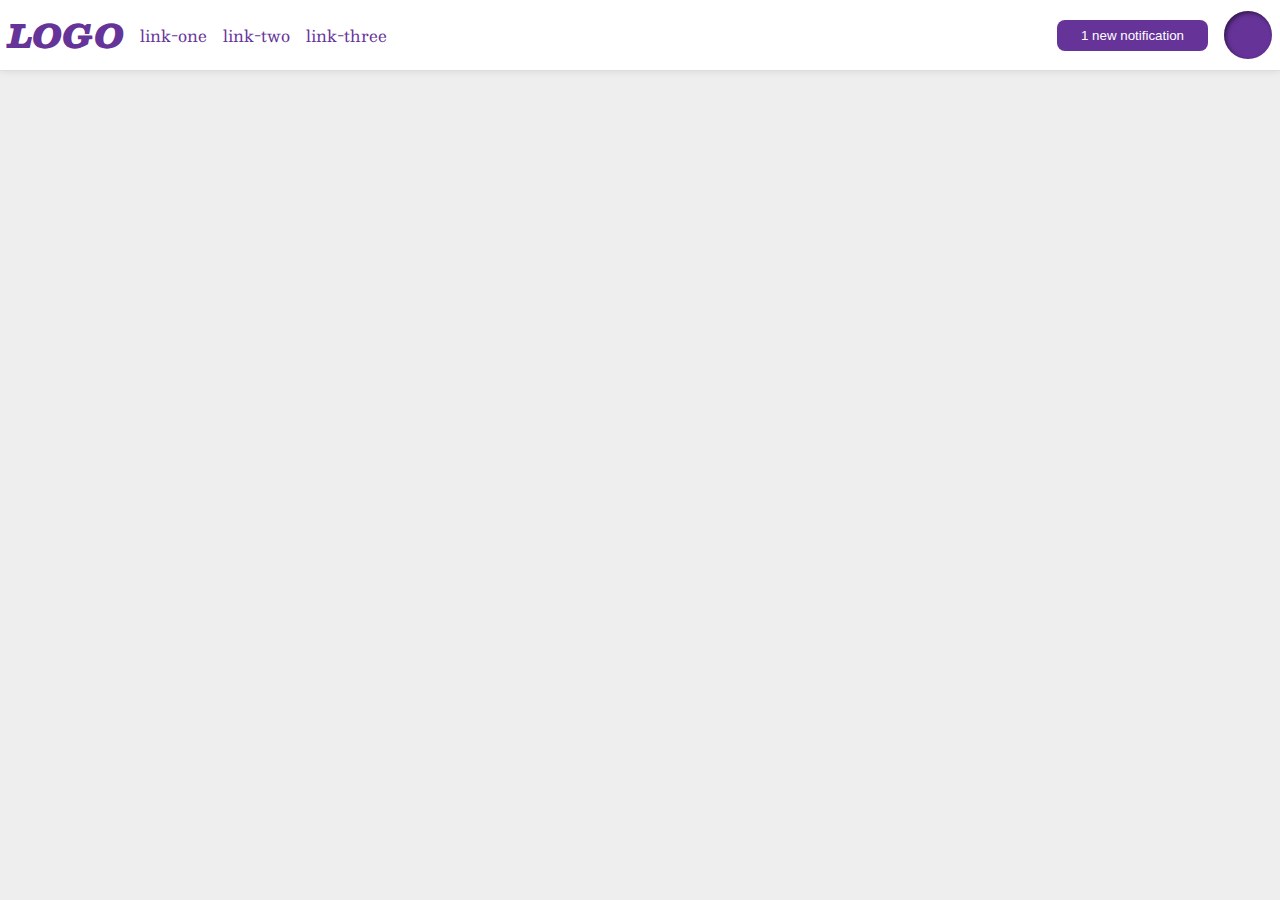
<file: foundations/flex/03-flex-header-2/index.html>
<!DOCTYPE html>
<html lang="en">
  <head>
    <meta charset="UTF-8">
    <meta http-equiv="X-UA-Compatible" content="IE=edge">
    <meta name="viewport" content="width=device-width, initial-scale=1.0">
    <title>Flex Header 2</title>
    <link rel="stylesheet" href="style.css">
  </head>
  <body>
    <div class="header">
      <div class="left">
        <div class="logo">
          LOGO
        </div>
        <ul class="links">
          <li><a href="https://google.com">link-one</a></li>
          <li><a href="https://google.com">link-two</a></li>
          <li><a href="https://google.com">link-three</a></li>
        </ul>
      </div>
      <div class="right">
        <button class="notifications">
          1 new notification
        </button>
        <div class="profile-image"></div>
      </div>
    </div>
  </body>
</html>
</file>
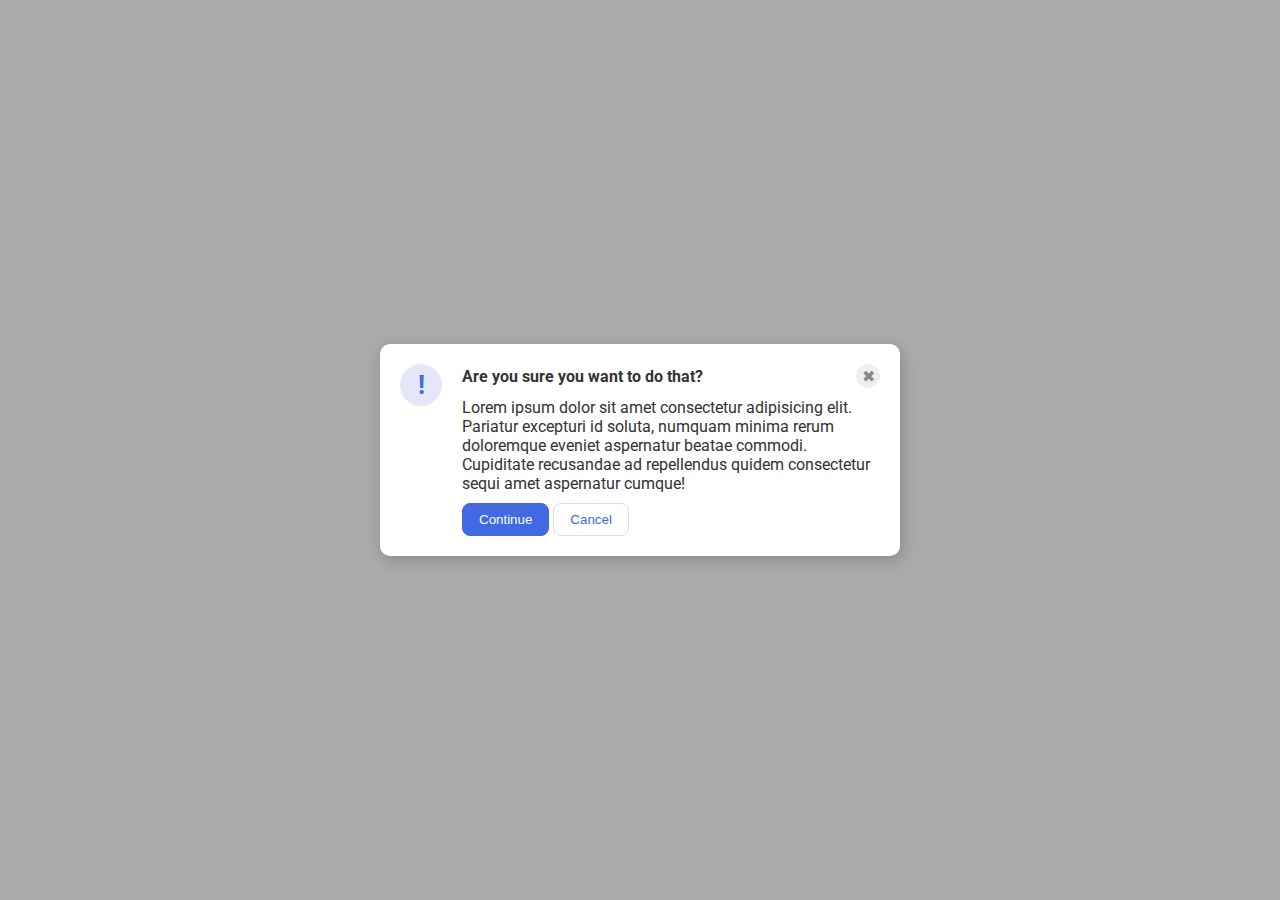
<file: foundations/flex/05-flex-modal/index.html>
<!DOCTYPE html>
<html lang="en">
  <head>
    <meta charset="UTF-8">
    <meta http-equiv="X-UA-Compatible" content="IE=edge">
    <meta name="viewport" content="width=device-width, initial-scale=1.0">
    <link rel="stylesheet" href="style.css">
    <title>Modal</title>
  </head>
  <body>

    <div class="modal">

      <div class="icon">!</div>
    
      <div class="therest"> 
        <div class="header">Are you sure you want to do that?
          <button class="close-button">✖</button>
        </div>
        <div class="text">Lorem ipsum dolor sit amet consectetur adipisicing elit. Pariatur excepturi id soluta, numquam minima rerum doloremque eveniet aspernatur beatae commodi. Cupiditate recusandae ad repellendus quidem consectetur sequi amet aspernatur cumque!</div>
        <button class="continue">Continue</button>
        <button class="cancel">Cancel</button>
        
      </div>
    </div>
  </body>
</html>
</file>
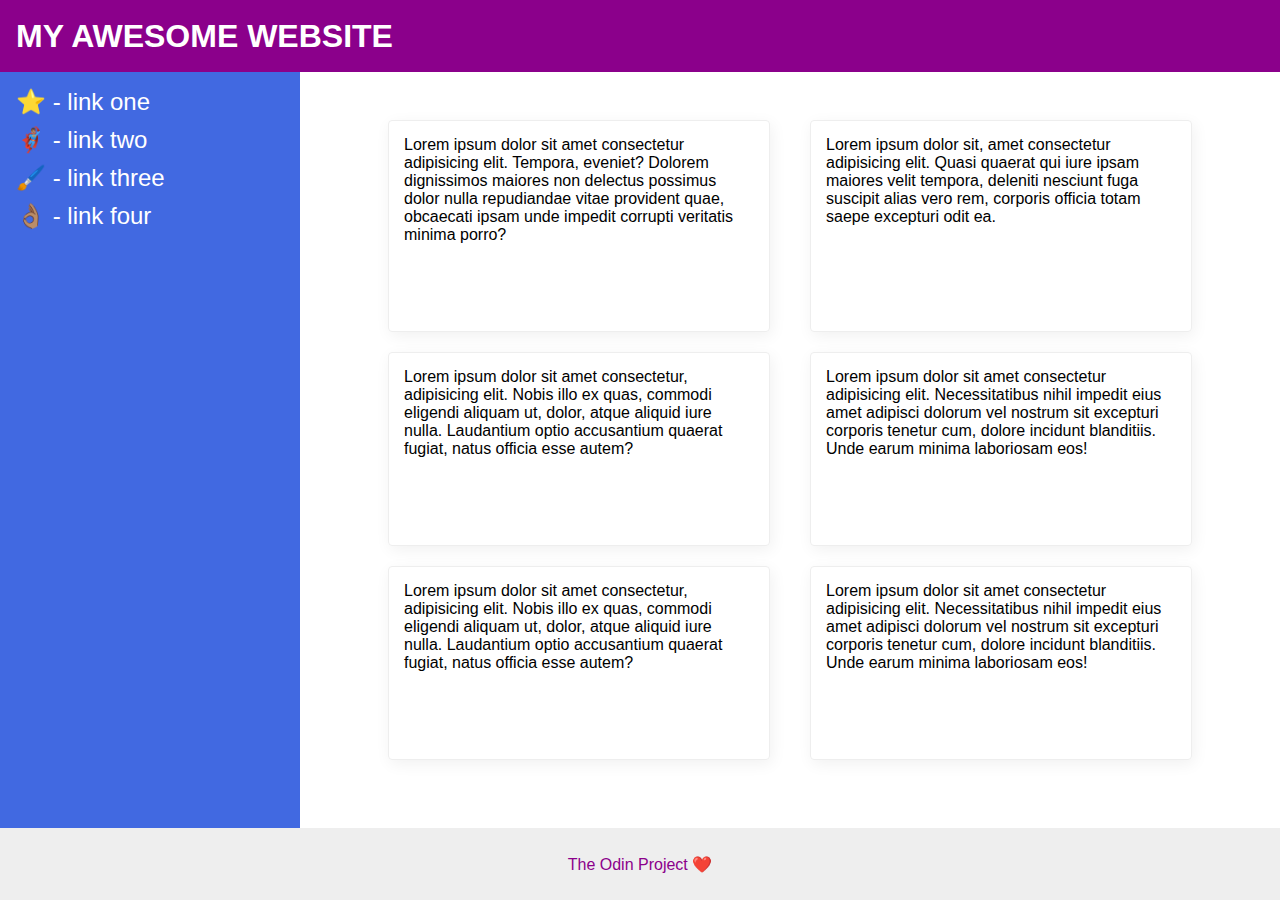
<file: foundations/flex/07-flex-layout-2/index.html>
<!DOCTYPE html>
<html lang="en">
  <head>
    <meta charset="UTF-8">
    <meta http-equiv="X-UA-Compatible" content="IE=edge">
    <meta name="viewport" content="width=device-width, initial-scale=1.0">
    <title>The Holy Grail</title>
    <link rel="stylesheet" href="style.css">
  </head>
  <body>
    <div class="header">
      MY AWESOME WEBSITE
    </div>
    
    <div class="side-mid">
      <div class="sidebar">
        <ul>
          <li><a href="#">⭐ - link one</a></li>
          <li><a href="#">🦸🏽‍♂️ - link two</a></li>
          <li><a href="#">🖌️ - link three</a></li>
          <li><a href="#">👌🏽 - link four</a></li>
        </ul>
      </div>

      <div class="middle">
        <div class="card">Lorem ipsum dolor sit amet consectetur adipisicing elit. Tempora, eveniet? Dolorem dignissimos maiores non delectus possimus dolor nulla repudiandae vitae provident quae, obcaecati ipsam unde impedit corrupti veritatis minima porro?</div>
        <div class="card">Lorem ipsum dolor sit, amet consectetur adipisicing elit. Quasi quaerat qui iure ipsam maiores velit tempora, deleniti nesciunt fuga suscipit alias vero rem, corporis officia totam saepe excepturi odit ea.</div>
        <div class="card">Lorem ipsum dolor sit amet consectetur, adipisicing elit. Nobis illo ex quas, commodi eligendi aliquam ut, dolor, atque aliquid iure nulla. Laudantium optio accusantium quaerat fugiat, natus officia esse autem?</div>
        <div class="card">Lorem ipsum dolor sit amet consectetur adipisicing elit. Necessitatibus nihil impedit eius amet adipisci dolorum vel nostrum sit excepturi corporis tenetur cum, dolore incidunt blanditiis. Unde earum minima laboriosam eos!</div>
        <div class="card">Lorem ipsum dolor sit amet consectetur, adipisicing elit. Nobis illo ex quas, commodi eligendi aliquam ut, dolor, atque aliquid iure nulla. Laudantium optio accusantium quaerat fugiat, natus officia esse autem?</div>
        <div class="card">Lorem ipsum dolor sit amet consectetur adipisicing elit. Necessitatibus nihil impedit eius amet adipisci dolorum vel nostrum sit excepturi corporis tenetur cum, dolore incidunt blanditiis. Unde earum minima laboriosam eos!</div>
      </div>
    </div>

    <div class="footer">
      The Odin Project ❤️
    </div>
  </body>
</html>
</file>
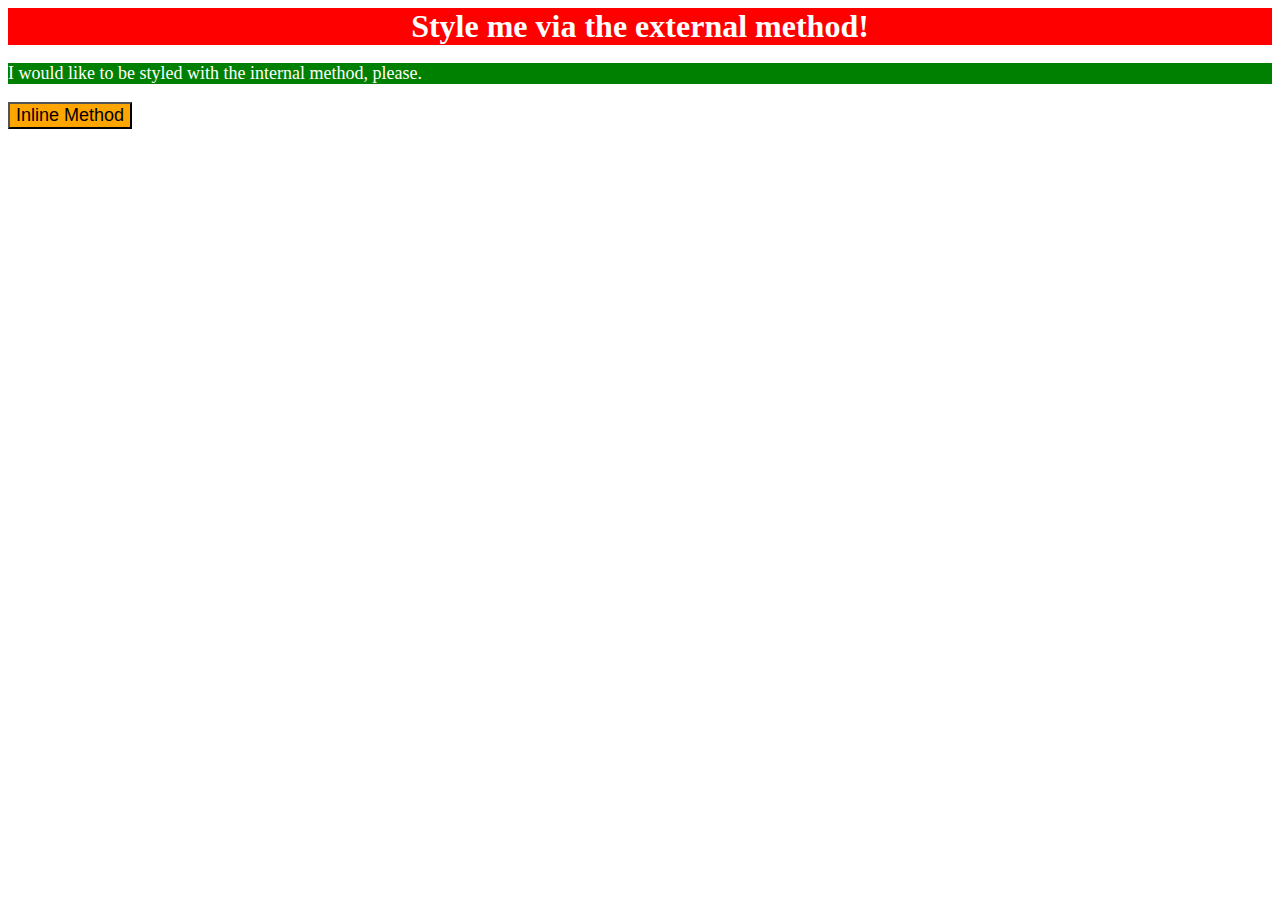
<file: foundations/intro-to-css/01-css-methods/index.html>
<!DOCTYPE html>
<html lang="en">
  <head>
      <style>
        p {
          background-color: green;
          color: white;
          font-size: 18px;
        } 

      </style>
    <link rel="stylesheet" href="styles.css">
    <meta charset="UTF-8">
    <meta http-equiv="X-UA-Compatible" content="IE=edge">
    <meta name="viewport" content="width=device-width, initial-scale=1.0">
    <title>Methods for Adding CSS</title>
  </head>
  <body>
    <div>Style me via the external method!</div>
    <p>I would like to be styled with the internal method, please.</p>
    <button style="background-color: orange; font-size: 18px;">Inline Method</button>
  </body>
</html>
</file>
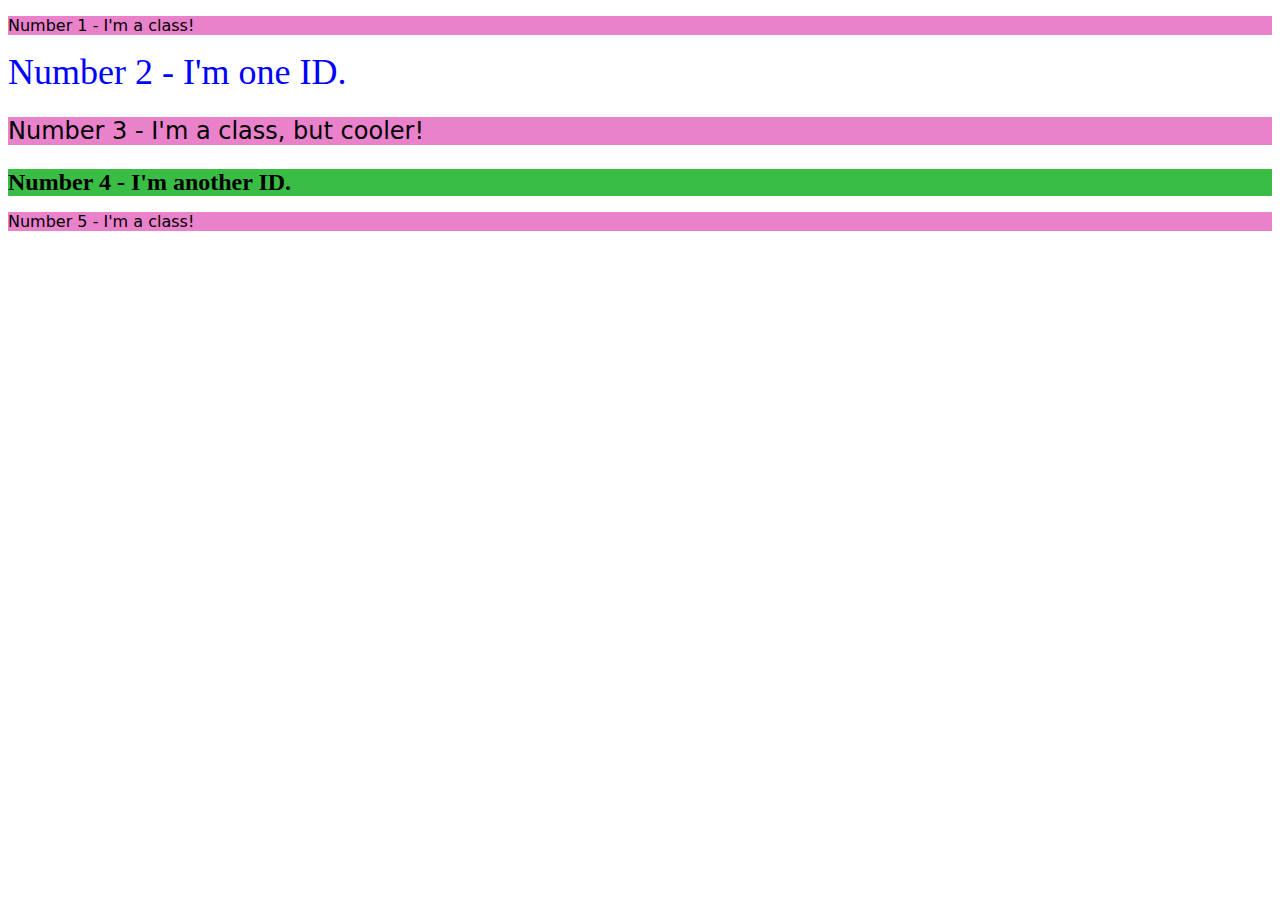
<file: foundations/intro-to-css/02-class-id-selectors/index.html>
<!DOCTYPE html>
<html lang="en">
  <head>
    <meta charset="UTF-8">
    <meta http-equiv="X-UA-Compatible" content="IE=edge">
    <meta name="viewport" content="width=device-width, initial-scale=1.0">
    <title>Class and ID Selectors</title>
    <link rel="stylesheet" href="style.css">
  </head>
  <body>
    <p class="pink">Number 1 - I'm a class!</p>
    <div id="blue">Number 2 - I'm one ID.</div>
    <p class="pink big">Number 3 - I'm a class, but cooler!</p>
    <div id="green">Number 4 - I'm another ID.</div>
    <p class="pink">Number 5 - I'm a class!</p>
  </body>
</html>
</file>
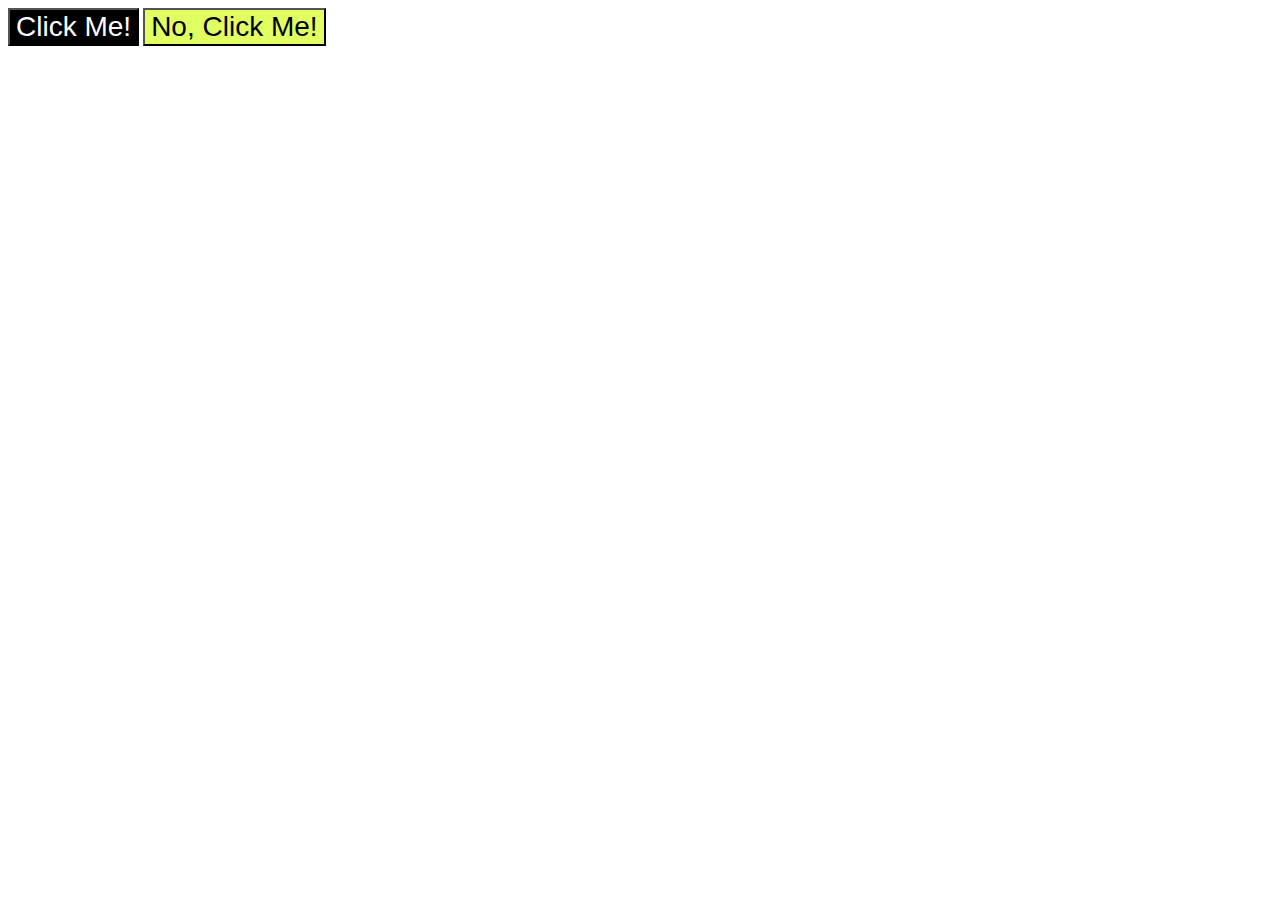
<file: foundations/intro-to-css/03-grouping-selectors/index.html>
<!DOCTYPE html>
<html lang="en">
  <head>
    <meta charset="UTF-8">
    <meta http-equiv="X-UA-Compatible" content="IE=edge">
    <meta name="viewport" content="width=device-width, initial-scale=1.0">
    <title>Grouping Selectors</title>
    <link rel="stylesheet" href="style.css">
  </head>
  <body>
    <button class="blackback">Click Me!</button>
    <button class="yellowback">No, Click Me!</button>
  </body>
</html>
</file>
<file: foundations/flex/03-flex-header-2/style.css>
/* this is some magical font-importing.  
you'll learn about it later. */
@import url('https://fonts.googleapis.com/css2?family=Besley:ital,wght@0,400;1,900&display=swap');

body {
  margin: 0;
  background: #eee;
  font-family: Besley, serif;
}

.header {
  background: white;
  border-bottom: 1px solid #ddd;
  box-shadow: 0 0 8px rgba(0,0,0,.1);
  display: flex;
  padding: 8px;
  justify-content: space-between;

}

.profile-image {
  background: rebeccapurple;
  box-shadow: inset 2px 2px 4px rgba(0,0,0,.5);
  border-radius: 50%;
  width: 48px;
  height: 48px;
}

.logo {
  color: rebeccapurple;
  font-size: 32px;
  font-weight: 900;
  font-style: italic;
  align-self: center;
  gap: 16px;
}

button {
  border: none;
  border-radius: 8px;
  background: rebeccapurple;
  color: white;
  padding: 8px 24px;
}

a {
  /* this removes the line under our links */
  text-decoration: none;
  color: rebeccapurple;
}

ul {
  list-style-type: none;
  display: flex;
  gap: 16px;
  padding: 0;
  margin: 0;
}

.left, .right {
  display: flex;
  align-items: center;
  gap: 16px;
}
</file>
<file: foundations/flex/05-flex-modal/style.css>
@import url('https://fonts.googleapis.com/css2?family=Roboto:wght@400;700&display=swap');

html, body {
  height: 100%;
}

body {
  font-family: Roboto, sans-serif;
  margin: 0;
  background: #aaa;
  color: #333;
  /* I'll give you this one for free lol */
  display: flex;
  align-items: center;
  justify-content: center;
}

.modal {
  background: white;
  width: 480px;
  border-radius: 10px;
  box-shadow: 2px 4px 16px rgba(0,0,0,.2);
  display: flex;
  gap: 20px;
  padding: 20px;
}

.icon {
  color: royalblue;
  font-size: 26px;
  font-weight: 700;
  background: lavender;
  width: 42px;
  height: 42px;
  border-radius: 50%;
  display: flex;
  align-items: center;
  justify-content: center;
  flex-shrink: 0;
}

.close-button {
  background: #eee;
  border-radius: 50%;
  color: #888;
  font-weight: 400;
  font-size: 16px;
  height: 24px;
  width: 24px;
  display: flex;
  align-items: center;
  justify-content: center;
  border: 1px solid #eee;
  padding: 0;
}

button {
  cursor: pointer;
  padding: 8px 16px;
  border-radius: 8px;
}

button.continue {
  background: royalblue;
  border: 1px solid royalblue;
  color: white;
}

button.cancel {
  background: white;
  border: 1px solid #ddd;
  color: royalblue;
}

.header {
  display: flex;
  justify-content: space-between;
  align-items: center;
  font-size: 16px;
  font-weight: bold;
  margin-bottom: 10px;
}

.text{
  margin-bottom: 10px;
}
</file>
<file: foundations/flex/07-flex-layout-2/style.css>
body {
  font-family: -apple-system, BlinkMacSystemFont, 'Segoe UI', Roboto, Oxygen, Ubuntu, Cantarell, 'Open Sans', 'Helvetica Neue', sans-serif;
  margin: 0;
  min-height: 100vh;
  display: flex;
  flex-direction: column;
}

.header {
  height: 72px;
  background: darkmagenta;
  color: white;
  font-size: 32px;
  font-weight: 900;
  align-content: center;
  padding-left: 16px;
}

.footer {
  height: 72px;
  background: #eee;
  color: darkmagenta;
  display: flex;
  align-items: center;
  justify-content: center;

}

.sidebar {
  min-width: 300px;
  background: royalblue;
  box-sizing: border-box;
  
  padding: 16px;
}

ul, a:link, a:active, a:visited
{
    text-decoration: none;
    flex-direction: column;
    display: flex;
    font-size: 24px;
    color: white;
    list-style-type: none;
    margin: 0;
    padding: 0;
    gap: 10px;
}

.card {
  border: 1px solid #eee;
  box-shadow: 2px 4px 16px rgba(0,0,0,.06);
  border-radius: 4px;
  max-width: 350px;

  margin-bottom: 20px;
  padding: 15px;
  display: flex;
  
}

.side-mid {
  display: flex;
  flex: 1;
}

.middle {
  display: flex;
  flex-wrap: wrap;
  justify-content: space-evenly;
  padding: 48px;
}
</file>
<file: foundations/intro-to-css/01-css-methods/styles.css>
div {
    background-color: red;
    color: white;
    font-size: 32px;
    text-align: center;
    font-weight: bold;
}
</file>
<file: foundations/intro-to-css/02-class-id-selectors/style.css>
.pink {
    background-color: rgb(233, 130, 202);
    font-family: Verdana, DeJavu, Sans, sans-serif;
}

#blue {
    font-size: 36px;
    color: blue;
}

#green {
    background-color: rgb(57, 189, 68);
    font-weight: bold;
    font-size: 24px;
}

.big{
    font-size: 24px;
}
</file>
<file: foundations/intro-to-css/03-grouping-selectors/style.css>
.blackback,
.yellowback {
    font-size: 28px;
    font-family: Helvetica, Times New Roman, sans-serif;
}

.blackback {
    background-color: rgb(0, 0, 0);
    color: white;
}

.yellowback {
    background-color: rgb(226, 255, 97);   
}
</file>
